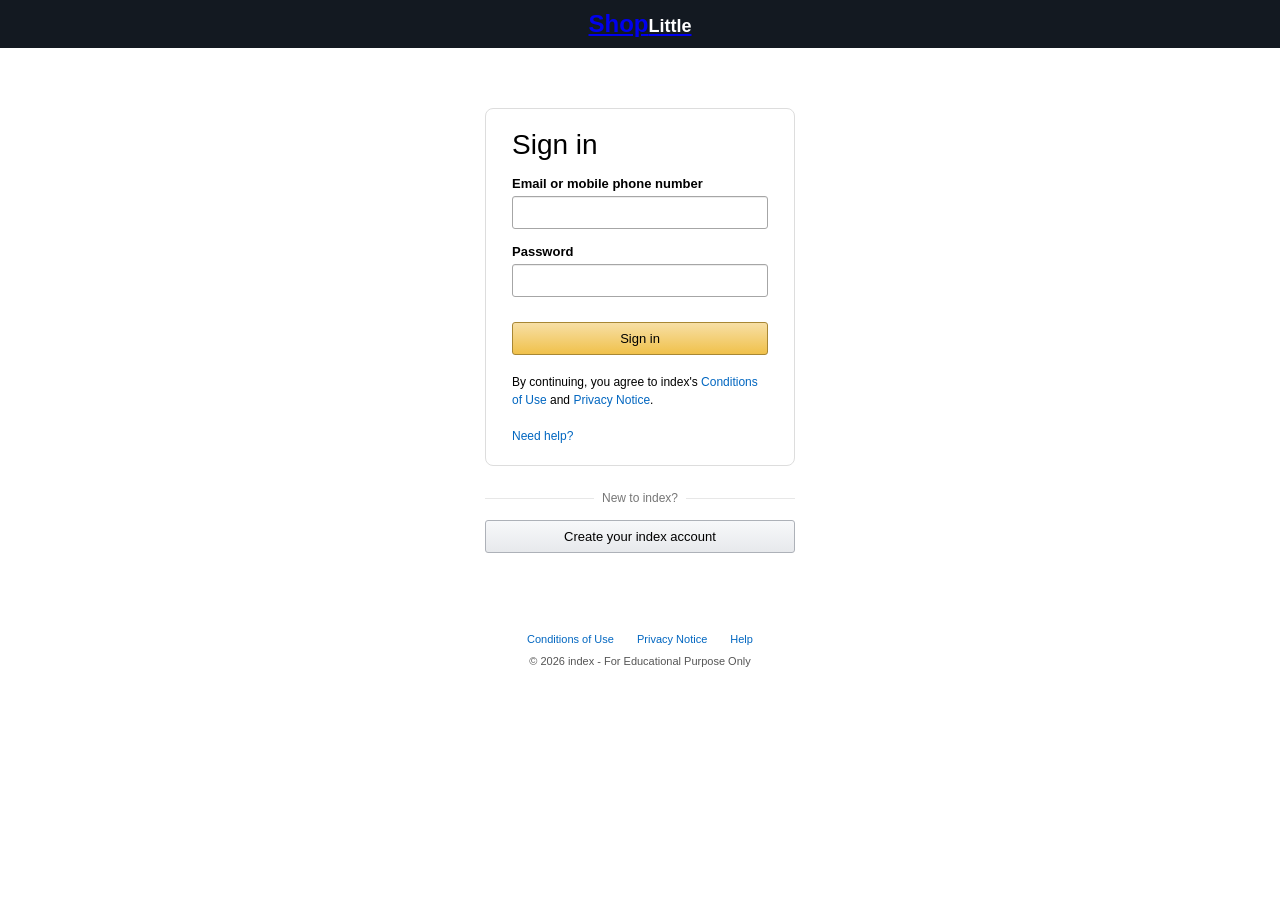
<file: admin.html>
<!DOCTYPE html>
<html lang="en">

<head>
    <meta charset="UTF-8">
    <meta name="viewport" content="width=device-width, initial-scale=1.0">
    <title>Admin Panel - ShopLittle</title>
    <link rel="stylesheet" href="admin.css">
</head>

<body>
    <!-- Header -->
    <div class="navbar">
        <div class="logo">
            <a href="index.html">Shop<span>Little</span></a> Admin
        </div>
        <div class="nav-links">
            <div class="account-menu" id="userAccount"><a href="signin.html">Hello, Sign in</a></div>
            <div><a href="index.html">Back to Store</a></div>
        </div>
    </div>

    <div class="container">
        <h1 class="page-title">Admin Dashboard</h1>

        <!-- Stats Cards - FIXED ID -->
        <div class="stats" id="statsContainer">
            <!-- JS se load hoga -->
        </div>

        <!-- Add Product Section - UPDATED with Stock -->
        <div class="admin-section">

            <h2>Add New Product</h2>
            <form id="addProductForm">
                <div class="form-row">
                    <input type="text" id="productName" placeholder="Product Name" required>
                    <input type="number" id="productPrice" placeholder="Price ₹" required>
                </div>
                <div class="form-row">
                    <input type="text" id="productImg" placeholder="Image URL" required>
                    <select id="productCategory" required>
                        <option value="Electronics">Electronics</option>
                        <option value="Fashion">Fashion</option>
                        <option value="Home">Home</option>
                        <option value="Books">Books</option>
                    </select>
                </div>
                <div class="form-row">
                    <input type="number" id="productStock" placeholder="Stock Quantity" value="10" required>
                    <select id="productDelivery" required>
                        <option value="Available">Delivery Available</option>
                        <option value="Out of Stock">Out of Stock</option>
                        <option value="Coming Soon">Coming Soon</option>
                    </select>
                </div>
                <button type="submit" class="btn btn-primary">Add Product</button>
            </form>
        </div>

        <!-- Products List -->
        <div class="admin-section">
            <h2>All Products</h2>
            <div id="productsList"></div>
        </div>

        <!-- Orders List -->
        <div class="admin-section">
            <h2>Recent Orders</h2>
            <div id="ordersList"></div>
        </div>
    </div>

    <script src="script.js"></script>
    <script src="admin.js"></script>
</body>

</html>
</file>
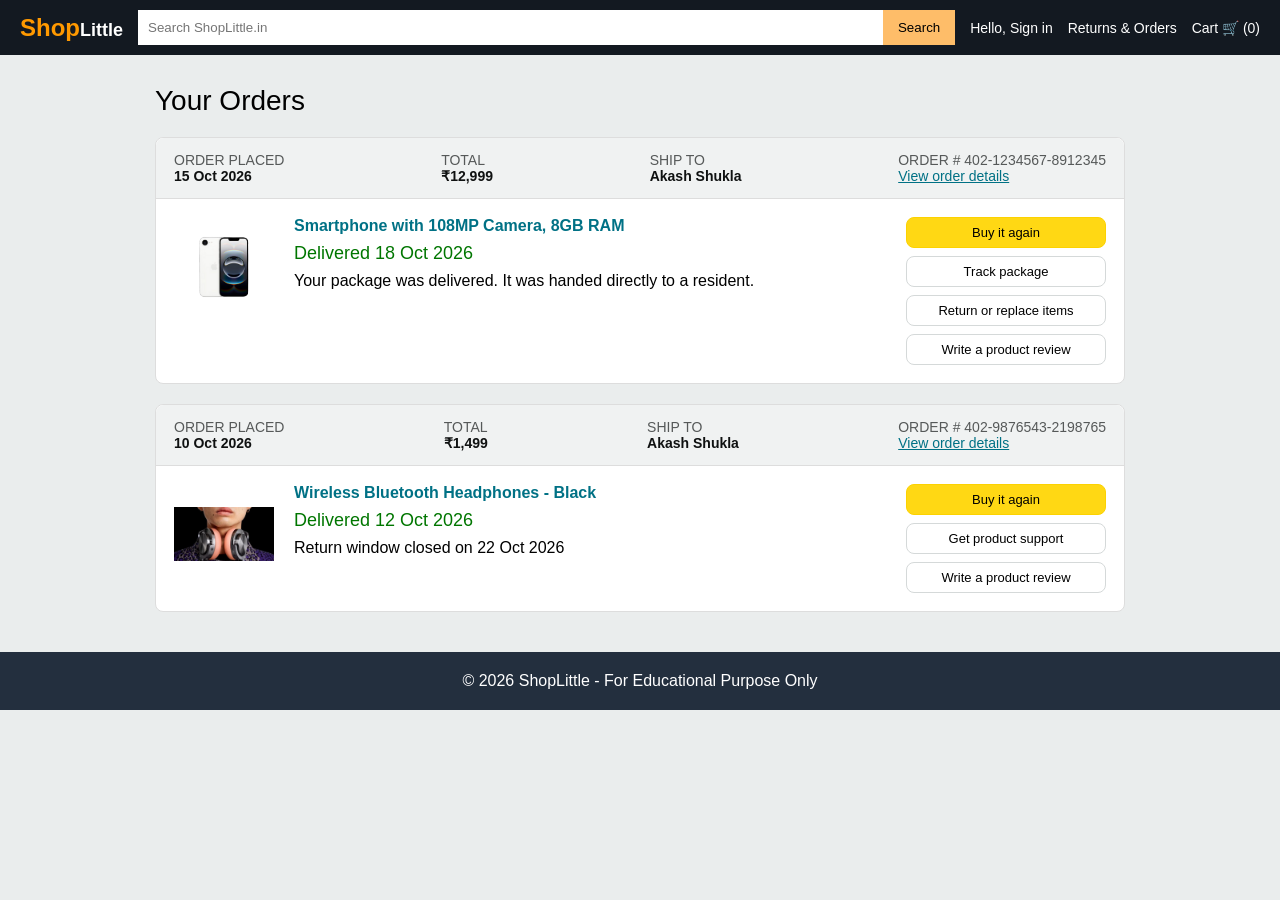
<file: orders.html>
<!DOCTYPE html>
<html lang="en">
<head>
    <meta charset="UTF-8">
    <meta name="viewport" content="width=device-width, initial-scale=1.0">
    <title>Your Orders - ShopLittle</title>
    <link rel="stylesheet" href="orders.css">
</head>
<body>

    <!-- Header -->
    <div class="navbar">
        <div class="logo">
            <a href="shoplittle.html">Shop<span>Little</span></a>
        </div>
        <div class="search-box">
            <input type="text" placeholder="Search ShopLittle.in">
            <button>Search</button>
        </div>
        <div class="nav-links">
            <div class="account-menu" id="userAccount"><a href="signin.html">Hello, Sign in</a></div>
            <div><a href="orders.html">Returns & Orders</a></div>
            <div><a href="cart.html">Cart 🛒</a></div>
        </div>
    </div>

    <!-- Orders -->
    <div class="container">
        <h1 class="page-title">Your Orders</h1>

        <!-- Order 1 -->
        <div class="order-card">
            <div class="order-header">
                <div>
                    <span>ORDER PLACED</span><br>
                    <b>15 Oct 2026</b>
                </div>
                <div>
                    <span>TOTAL</span><br>
                    <b>₹12,999</b>
                </div>
                <div>
                    <span>SHIP TO</span><br>
                    <b>Akash Shukla</b>
                </div>
                <div>
                    <span>ORDER # 402-1234567-8912345</span><br>
                    <a href="#" style="color:#007185;">View order details</a>
                </div>
            </div>
            <div class="order-body">
                <img class="order-img" src="1_iPhone16e_White.png" alt="Product">
                <div class="order-details">
                    <h3>Smartphone with 108MP Camera, 8GB RAM</h3>
                    <p class="delivery-status">Delivered 18 Oct 2026</p>
                    <p>Your package was delivered. It was handed directly to a resident.</p>
                </div>
                <div class="order-actions">
                    <button class="btn btn-primary">Buy it again</button>
                    <button class="btn">Track package</button>
                    <button class="btn">Return or replace items</button>
                    <button class="btn">Write a product review</button>
                </div>
            </div>
        </div>

        <!-- Order 2 -->
        <div class="order-card">
            <div class="order-header">
                <div>
                    <span>ORDER PLACED</span><br>
                    <b>10 Oct 2026</b>
                </div>
                <div>
                    <span>TOTAL</span><br>
                    <b>₹1,499</b>
                </div>
                <div>
                    <span>SHIP TO</span><br>
                    <b>Akash Shukla</b>
                </div>
                <div>
                    <span>ORDER # 402-9876543-2198765</span><br>
                    <a href="#" style="color:#007185;">View order details</a>
                </div>
            </div>
            <div class="order-body">
                <img class="order-img" src="headphone.jpg" alt="Product">
                <div class="order-details">
                    <h3>Wireless Bluetooth Headphones - Black</h3>
                    <p class="delivery-status">Delivered 12 Oct 2026</p>
                    <p>Return window closed on 22 Oct 2026</p>
                </div>
                <div class="order-actions">
                    <button class="btn btn-primary">Buy it again</button>
                    <button class="btn">Get product support</button>
                    <button class="btn">Write a product review</button>
                </div>
            </div>
        </div>

    </div>

    <!-- Footer -->
    <div class="footer">
        <p>&copy; 2026 ShopLittle - For Educational Purpose Only</p>
    </div>

    <script src="script.js"></script>
</body>

</html>
</file>
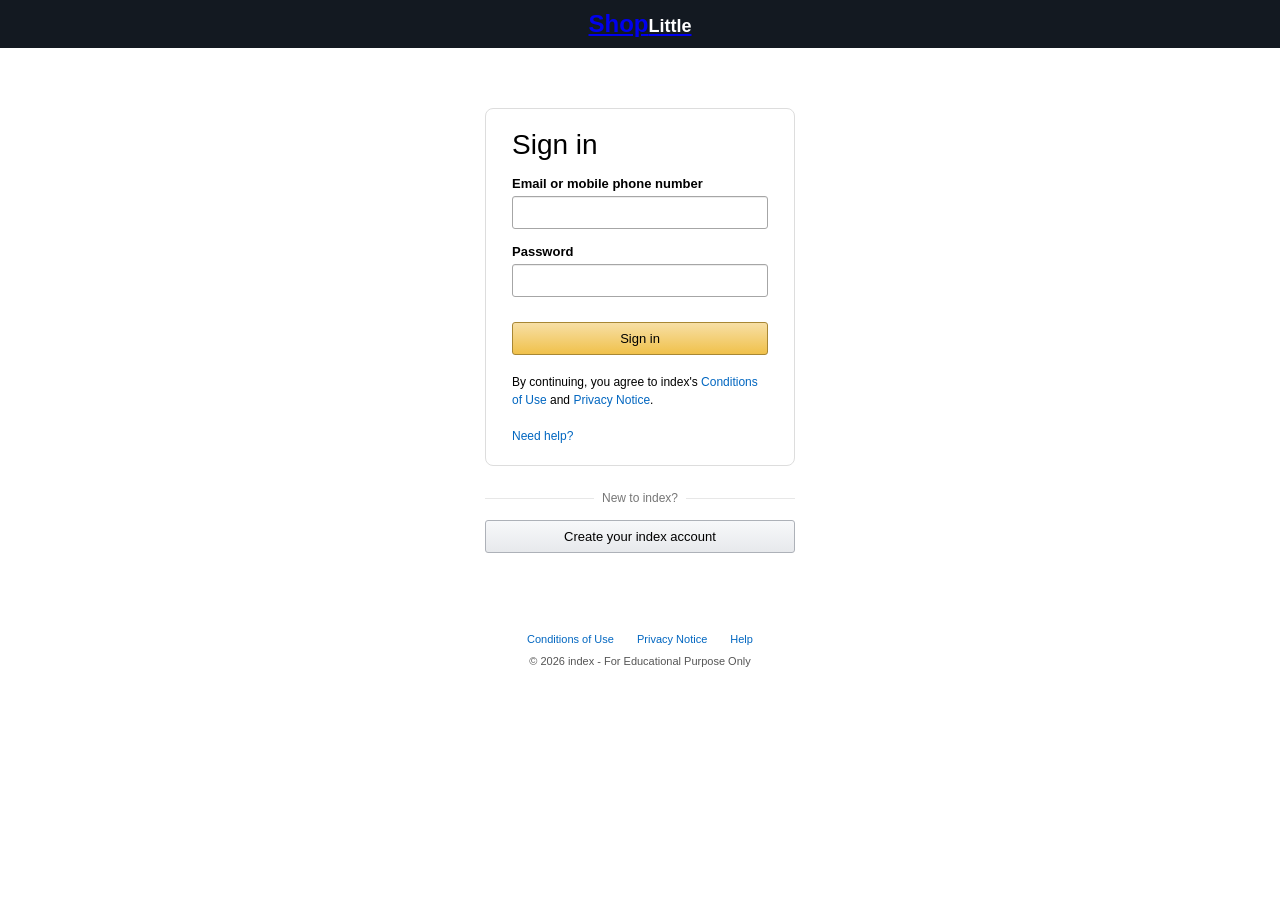
<file: signin.html>
<!DOCTYPE html>
<html lang="en">

<head>
    <meta charset="UTF-8">
    <meta name="viewport" content="width=device-width, initial-scale=1.0">
    <title>index Sign In</title>
    <link rel="stylesheet" href="signin.css">
</head>

<body>

    <!-- Header -->
    <div class="navbar">
        <div class="logo"><a href="index.html">Shop<span>Little</span></a></div>
    </div>

    <!-- Sign In Form -->
    <div class="signin-container">
        <div class="signin-box">
            <h1>Sign in</h1>
            <form id="signinForm">
                <div class="form-group">
                    <label for="email">Email or mobile phone number</label>
                    <input type="text" id="email" name="email" required>
                </div>

                <div class="form-group">
                    <label for="password">Password</label>
                    <input type="password" id="password" name="password" required>
                </div>

                <button type="submit" class="signin-btn">Sign in</button>

                <div class="help-text">
                    By continuing, you agree to index's
                    <a href="#">Conditions of Use</a> and
                    <a href="#">Privacy Notice</a>.
                </div>

                <div class="help-text">
                    <a href="#">Need help?</a>
                </div>
            </form>
        </div>

        <div class="divider">
            <span>New to index?</span>
        </div>

        <a href="signup.html"><button class="create-account-btn">Create your index account</button></a>
    </div>

    <!-- Footer -->
    <div class="footer">
        <div class="footer-links">
            <a href="#">Conditions of Use</a>
            <a href="#">Privacy Notice</a>
            <a href="#">Help</a>
        </div>
        <p>&copy; 2026 index - For Educational Purpose Only</p>
    </div>

    <script>
        // Login logic
        document.getElementById('signinForm').addEventListener('submit', function(e) {
            e.preventDefault();
            
            const email = document.getElementById('email').value;
            const password = document.getElementById('password').value;
            
            // Get users from localStorage
            const users = JSON.parse(localStorage.getItem('index_users')) || [];
            const user = users.find(u => u.mobile === email && u.password === password);
            
            if (user) {
                alert('Welcome back, ' + user.name + '!');
                localStorage.setItem('index_logged_in', user.name);
                window.location.href = 'index.html';
            } else {
                alert('Incorrect email or password. Please try again or create an account.');
            }
        });
    </script>
    <script src="script.js"></script>
</body>

</html>
</file>
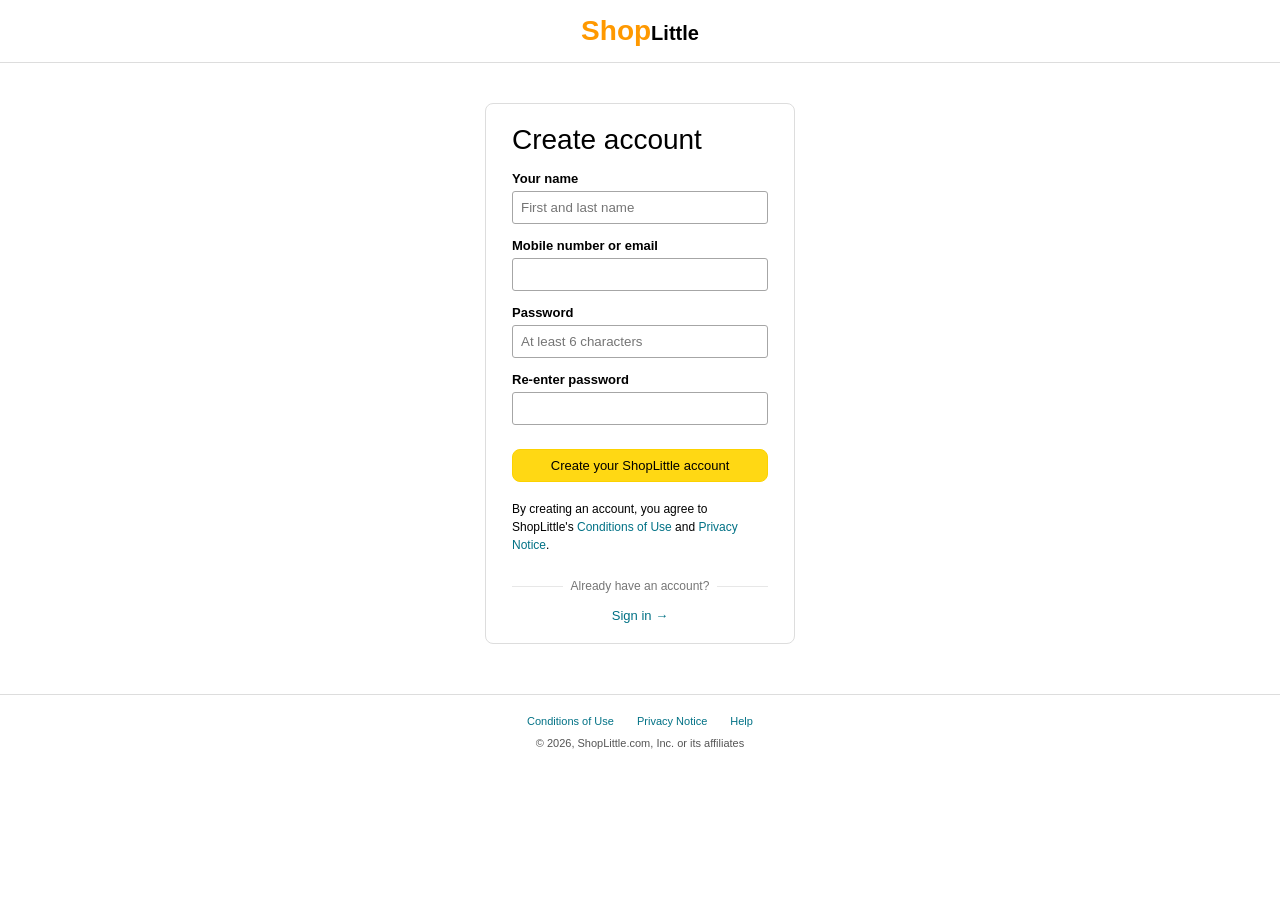
<file: signup.html>
<!DOCTYPE html>
<html lang="en">
<head>
    <meta charset="UTF-8">
    <meta name="viewport" content="width=device-width, initial-scale=1.0">
    <title>Create Account - ShopLittle</title>
    <link rel="stylesheet" href="signup.css">
</head>
<body>

    <!-- Logo -->
    <div class="logo-header">
        <a href="shoplittle.html">Shop<span>Little</span></a>
    </div>

    <!-- Signup Form -->
    <div class="signup-container">
        <div class="signup-box">
            <h1>Create account</h1>
            
            <form id="signupForm">
                <div class="form-group">
                    <label for="name">Your name</label>
                    <input type="text" id="name" placeholder="First and last name" required>
                </div>

                <div class="form-group">
                    <label for="mobile">Mobile number or email</label>
                    <input type="text" id="mobile" required>
                </div>

                <div class="form-group">
                    <label for="password">Password</label>
                    <input type="password" id="password" placeholder="At least 6 characters" required>
                </div>

                <div class="form-group">
                    <label for="repassword">Re-enter password</label>
                    <input type="password" id="repassword" required>
                </div>

                <button type="submit" class="continue-btn">Create your ShopLittle account</button>
            </form>

            <div class="terms">
                By creating an account, you agree to ShopLittle's 
                <a href="#">Conditions of Use</a> and <a href="#">Privacy Notice</a>.
            </div>

            <div class="divider"><span>Already have an account?</span></div>

            <div class="signin-link">
                <a href="signin.html">Sign in →</a>
            </div>
        </div>
    </div>

    <!-- Footer -->
    <div class="footer">
        <div class="footer-links">
            <a href="#">Conditions of Use</a>
            <a href="#">Privacy Notice</a>
            <a href="#">Help</a>
        </div>
        <p>&copy; 2026, ShopLittle.com, Inc. or its affiliates</p>
    </div>

    <script>
        // Basic form validation
        document.getElementById('signupForm').addEventListener('submit', function(e) {
            e.preventDefault();
            
            const name = document.getElementById('name').value;
            const mobile = document.getElementById('mobile').value;
            const password = document.getElementById('password').value;
            const repassword = document.getElementById('repassword').value;

            if (password.length < 6) {
                alert('Password must be at least 6 characters');
                return;
            }

            if (password !== repassword) {
                alert('Passwords do not match');
                return;
            }

            // Save user to localStorage
            const users = JSON.parse(localStorage.getItem('shoplittle_users')) || [];
            users.push({ name, mobile, password });
            localStorage.setItem('shoplittle_users', JSON.stringify(users));
            
            alert('Account created successfully!');
            window.location.href = 'signin.html';
        });
    </script>

</body>
</html>
</file>
<file: admin.css>
* {
    margin: 0;
    padding: 0;
    box-sizing: border-box;
    font-family: Arial, sans-serif;
}

body {
    background-color: #EAEDED;
}

/* Header same as others */
.navbar {
    background-color: #131921;
    color: white;
    padding: 10px 20px;
    display: flex;
    align-items: center;
    justify-content: space-between;
}

.logo {
    font-size: 24px;
    font-weight: bold;
}

.logo a {
    color: #FF9900;
    text-decoration: none;
}

.logo span {
    color: white;
    font-size: 18px;
}

.nav-links {
    display: flex;
    gap: 15px;
    font-size: 14px;
}

.nav-links a {
    color: white;
    text-decoration: none;
}

.nav-links a:hover {
    color: #FF9900;
    text-decoration: underline;
}

/* Account Dropdown - same as others */
.account-menu {
    position: relative;
    cursor: pointer;
}

.account-dropdown {
    display: none;
    position: absolute;
    top: 100%;
    right: 0;
    background: white;
    border: 1px solid #ddd;
    border-radius: 3px;
    box-shadow: 0 2px 4px rgba(0,0,0,0.13);
    min-width: 220px;
    z-index: 1000;
    padding: 10px 0;
}

.account-menu:hover .account-dropdown {
    display: block;
}

.account-dropdown-header {
    padding: 8px 15px;
    border-bottom: 1px solid #e7e7e7;
    font-size: 13px;
}

.account-dropdown-header b {
    color: #111;
    font-size: 14px;
    display: block;
}

.account-dropdown-header span {
    color: #565959;
    font-size: 12px;
}

.account-dropdown a {
    display: block;
    padding: 8px 15px;
    color: #111 !important;
    text-decoration: none;
    font-size: 13px;
}

.account-dropdown a:hover {
    background: #f0f2f2;
    color: #c7511f !important;
}

.account-dropdown .signout-link {
    border-top: 1px solid #e7e7e7;
    margin-top: 5px;
    padding-top: 8px;
}

/* Admin Container */
.container {
    max-width: 1200px;
    margin: 20px auto;
    padding: 0 15px;
}

.page-title {
    font-size: 28px;
    font-weight: 400;
    margin-bottom: 20px;
}

/* Stats Grid */
.stats-grid {
    display: grid;
    grid-template-columns: repeat(auto-fit, minmax(250px, 1fr));
    gap: 20px;
    margin-bottom: 30px;
}

.stat-card {
    background: white;
    padding: 20px;
    border-radius: 8px;
    box-shadow: 0 2px 5px rgba(0,0,0,0.1);
}

.stat-card h3 {
    font-size: 14px;
    color: #565959;
    margin-bottom: 10px;
}

.stat-number {
    font-size: 32px;
    font-weight: bold;
    color: #0F1111;
}

/* Admin Sections */
.admin-section {
    background: white;
    padding: 20px;
    border-radius: 8px;
    margin-bottom: 20px;
}

.admin-section h2 {
    font-size: 20px;
    margin-bottom: 15px;
    border-bottom: 1px solid #ddd;
    padding-bottom: 10px;
}

/* Form */
.form-row {
    display: flex;
    gap: 15px;
    margin-bottom: 15px;
}

.form-row input, .form-row select {
    flex: 1;
    padding: 10px;
    border: 1px solid #D5D9D9;
    border-radius: 4px;
    font-size: 14px;
}

.btn {
    padding: 10px 20px;
    border-radius: 8px;
    border: 1px solid #D5D9D9;
    background: white;
    cursor: pointer;
    font-size: 14px;
}

.btn-primary {
    background: #FFD814;
    border-color: #FCD200;
}

.btn-primary:hover {
    background: #F7CA00;
}

.btn-danger {
    background: #D13212;
    color: white;
    border-color: #D13212;
}

.btn-danger:hover {
    background: #B12704;
}

/* Products List */
.product-row {
    display: flex;
    align-items: center;
    gap: 15px;
    padding: 15px 0;
    border-bottom: 1px solid #eee;
}

.product-row:last-child {
    border-bottom: none;
}

.product-row img {
    width: 60px;
    height: 60px;
    object-fit: contain;
}

.product-info {
    flex: 1;
}

.product-info h4 {
    font-size: 16px;
    margin-bottom: 5px;
}

.product-info p {
    font-size: 14px;
    color: #565959;
}

.product-actions {
    display: flex;
    gap: 10px;
}

/* Orders List */
.order-row {
    padding: 15px 0;
    border-bottom: 1px solid #eee;
}

.order-row:last-child {
    border-bottom: none;
}

.order-row h4 {
    font-size: 16px;
    margin-bottom: 5px;
}

.order-row p {
    font-size: 14px;
    color: #565959;
}

/* Mobile */
@media (max-width: 768px) {
    .form-row {
        flex-direction: column;
    }
    .stats-grid {
        grid-template-columns: 1fr;
    }
}
</file>
<file: orders.css>
* {
    margin: 0;
    padding: 0;
    box-sizing: border-box;
    font-family: Arial, sans-serif;
}

body {
    background-color: #EAEDED;
}

/* Header */
.navbar {
    background-color: #131921;
    color: white;
    padding: 10px 20px;
    display: flex;
    align-items: center;
    gap: 15px;
}

.logo {
    font-size: 24px;
    font-weight: bold;
}

.logo a {
    color: #FF9900;
    text-decoration: none;
}

.logo span {
    color: white;
    font-size: 18px;
}

.search-box {
    flex: 1;
    display: flex;
}

.search-box input {
    width: 100%;
    padding: 10px;
    border: none;
    outline: none;
}

.search-box button {
    background-color: #FEBD69;
    border: none;
    padding: 10px 15px;
    cursor: pointer;
}

.nav-links {
    display: flex;
    gap: 15px;
    font-size: 14px;
}

.nav-links a {
    color: white;
    text-decoration: none;
}

.nav-links a:hover {
    color: #FF9900;
    text-decoration: underline;
}

/* Account Dropdown - FIX */
.account-menu {
    position: relative;
    cursor: pointer;
}

.account-dropdown {
    display: none;
    position: absolute;
    top: 100%;
    right: 0;
    background: white;
    border: 1px solid #ddd;
    border-radius: 3px;
    box-shadow: 0 2px 4px rgba(0,0,0,0.13);
    min-width: 220px;
    z-index: 1000;
    padding: 10px 0;
}

.account-menu:hover .account-dropdown {
    display: block;
}

.account-dropdown-header {
    padding: 8px 15px;
    border-bottom: 1px solid #e7e7e7;
    font-size: 13px;
}

.account-dropdown-header b {
    color: #111;
    font-size: 14px;
}

.account-dropdown-header span {
    color: #565959;
    font-size: 12px;
}

.account-dropdown a {
    display: block;
    padding: 8px 15px;
    color: #111 !important;
    text-decoration: none;
    font-size: 13px;
}

.account-dropdown a:hover {
    background: #f0f2f2;
    color: #c7511f !important;
    text-decoration: none;
}

.account-dropdown .signout-link {
    border-top: 1px solid #e7e7e7;
    margin-top: 5px;
    padding-top: 8px;
}

/* Main Container */
.container {
    max-width: 1000px;
    margin: 30px auto;
    padding: 0 15px;
}

.page-title {
    font-size: 28px;
    font-weight: 400;
    margin-bottom: 20px;
}

/* Order Card */
.order-card {
    background: white;
    border: 1px solid #ddd;
    border-radius: 8px;
    margin-bottom: 20px;
}

.order-header {
    background-color: #F0F2F2;
    padding: 14px 18px;
    border-bottom: 1px solid #ddd;
    border-radius: 8px 8px 0 0;
    display: flex;
    justify-content: space-between;
    flex-wrap: wrap;
    gap: 15px;
    font-size: 14px;
}

.order-header span {
    color: #565959;
}

.order-header b {
    color: #0F1111;
}

.order-body {
    padding: 18px;
    display: flex;
    gap: 20px;
}

.order-img {
    width: 100px;
    height: 100px;
    object-fit: contain;
}

.order-details {
    flex: 1;
}

.order-details h3 {
    font-size: 16px;
    color: #007185;
    margin-bottom: 5px;
}

.order-details h3:hover {
    color: #C7511F;
    text-decoration: underline;
    cursor: pointer;
}

.delivery-status {
    font-size: 18px;
    margin: 8px 0;
    color: #007600;
}

.order-actions {
    display: flex;
    flex-direction: column;
    gap: 8px;
    min-width: 200px;
}

.btn {
    padding: 7px 10px;
    border-radius: 8px;
    border: 1px solid #D5D9D9;
    background: white;
    cursor: pointer;
    font-size: 13px;
    text-align: center;
}

.btn-primary {
    background: #FFD814;
    border-color: #FCD200;
}

.btn-primary:hover {
    background: #F7CA00;
}

.btn:hover {
    background: #F7FAFA;
}

/* Footer */
.footer {
    background-color: #232F3E;
    color: white;
    text-align: center;
    padding: 20px;
    margin-top: 40px;
}

/* Mobile */
@media (max-width: 600px) {
    .order-body {
        flex-direction: column;
    }
    .order-actions {
        width: 100%;
    }
    .account-dropdown {
        right: -50px;
    }
}
</file>
<file: signin.css>
* {
    margin: 0;
    padding: 0;
    box-sizing: border-box;
    font-family: Arial, sans-serif;
}

body {
    background-color: #fff;
}

/* Header */
.navbar {
    background-color: #131921;
    color: white;
    padding: 10px 20px;
    display: flex;
    align-items: center;
    justify-content: center;
}

.logo {
    font-size: 24px;
    font-weight: bold;
    color: #FF9900;
}

.logo span {
    color: white;
    font-size: 18px;
}

/* Sign In Container */
.signin-container {
    max-width: 350px;
    margin: 40px auto;
    padding: 20px;
}

.signin-box {
    border: 1px solid #ddd;
    border-radius: 8px;
    padding: 20px 26px;
}

.signin-box h1 {
    font-size: 28px;
    font-weight: 400;
    margin-bottom: 15px;
}

.form-group {
    margin-bottom: 15px;
}

.form-group label {
    display: block;
    font-size: 13px;
    font-weight: 700;
    margin-bottom: 5px;
}

.form-group input {
    width: 100%;
    padding: 8px;
    border: 1px solid #a6a6a6;
    border-radius: 3px;
    box-shadow: 0 1px 0 rgba(255, 255, 255, .5), 0 1px 0 rgba(0, 0, 0, .07) inset;
    outline: none;
}

.form-group input:focus {
    border-color: #e77600;
    box-shadow: 0 0 3px 2px rgba(228, 121, 17, .5);
}

.signin-btn {
    width: 100%;
    background: linear-gradient(to bottom, #f7dfa5, #f0c14b);
    border: 1px solid #a88734;
    border-radius: 3px;
    padding: 8px;
    cursor: pointer;
    font-size: 13px;
    margin-top: 10px;
}

.signin-btn:hover {
    background: linear-gradient(to bottom, #f5d78e, #eeb933);
}

.help-text {
    font-size: 12px;
    margin-top: 18px;
    line-height: 1.5;
}

.help-text a {
    color: #0066c0;
    text-decoration: none;
}

.help-text a:hover {
    color: #c45500;
    text-decoration: underline;
}

.divider {
    text-align: center;
    position: relative;
    margin: 25px 0 15px 0;
    color: #767676;
    font-size: 12px;
}

.divider::after {
    content: "";
    width: 100%;
    background-color: #e7e7e7;
    height: 1px;
    position: absolute;
    top: 50%;
    left: 0;
    z-index: -1;
}

.divider span {
    background: #fff;
    padding: 0 8px;
}

.create-account-btn {
    width: 100%;
    background: linear-gradient(to bottom, #f7f8fa, #e7e9ec);
    border: 1px solid #adb1b8;
    border-radius: 3px;
    padding: 8px;
    cursor: pointer;
    font-size: 13px;
}

.create-account-btn:hover {
    background: linear-gradient(to bottom, #e7eaf0, #d9dce1);
}

/* Footer */
.footer {
    margin-top: 40px;
    padding: 20px;
    text-align: center;
    font-size: 11px;
    color: #555;
}

.footer-links {
    margin-bottom: 10px;
}

.footer-links a {
    color: #0066c0;
    text-decoration: none;
    margin: 0 10px;
}

.footer-links a:hover {
    color: #c45500;
    text-decoration: underline;
}
</file>
<file: signup.css>
* {
            margin: 0;
            padding: 0;
            box-sizing: border-box;
            font-family: Arial, sans-serif;
        }

        body {
            background-color: #fff;
        }

        /* Logo */
        .logo-header {
            text-align: center;
            padding: 15px 0;
            border-bottom: 1px solid #ddd;
            margin-bottom: 20px;
        }

        .logo-header a {
            font-size: 28px;
            font-weight: bold;
            color: #FF9900;
            text-decoration: none;
        }

        .logo-header span {
            color: #000;
            font-size: 20px;
        }

        /* Main Box */
        .signup-container {
            max-width: 350px;
            margin: 0 auto;
            padding: 20px;
        }

        .signup-box {
            border: 1px solid #ddd;
            border-radius: 8px;
            padding: 20px 26px;
        }

        .signup-box h1 {
            font-size: 28px;
            font-weight: 400;
            margin-bottom: 15px;
        }

        .form-group {
            margin-bottom: 14px;
        }

        .form-group label {
            display: block;
            font-size: 13px;
            font-weight: bold;
            margin-bottom: 5px;
        }

        .form-group input {
            width: 100%;
            padding: 8px;
            border: 1px solid #a6a6a6;
            border-radius: 3px;
            outline: none;
        }

        .form-group input:focus {
            border-color: #e77600;
            box-shadow: 0 0 3px 2px rgba(228,121,17,.5);
        }

        .continue-btn {
            width: 100%;
            background: #FFD814;
            border: 1px solid #FCD200;
            border-radius: 8px;
            padding: 8px;
            cursor: pointer;
            font-size: 13px;
            margin-top: 10px;
        }

        .continue-btn:hover {
            background: #F7CA00;
        }

        .terms {
            font-size: 12px;
            margin-top: 18px;
            line-height: 1.5;
        }

        .terms a {
            color: #007185;
            text-decoration: none;
        }

        .terms a:hover {
            color: #C7511F;
            text-decoration: underline;
        }

        .divider {
            margin: 25px 0 15px;
            text-align: center;
            color: #767676;
            font-size: 12px;
            position: relative;
        }

        .divider::before {
            content: '';
            position: absolute;
            top: 50%;
            left: 0;
            width: 100%;
            height: 1px;
            background: #e7e7e7;
            z-index: 1;
        }

        .divider span {
            background: white;
            padding: 0 8px;
            position: relative;
            z-index: 2;
        }

        .signin-link {
            font-size: 13px;
            text-align: center;
        }

        .signin-link a {
            color: #007185;
            text-decoration: none;
        }

        .signin-link a:hover {
            color: #C7511F;
            text-decoration: underline;
        }

        /* Footer */
        .footer {
            margin-top: 30px;
            padding: 20px 0;
            border-top: 1px solid #ddd;
            text-align: center;
            font-size: 11px;
            color: #555;
        }

        .footer-links {
            margin-bottom: 10px;
        }

        .footer-links a {
            color: #007185;
            text-decoration: none;
            margin: 0 10px;
        }

        .footer-links a:hover {
            color: #C7511F;
            text-decoration: underline;
        }
</file>
